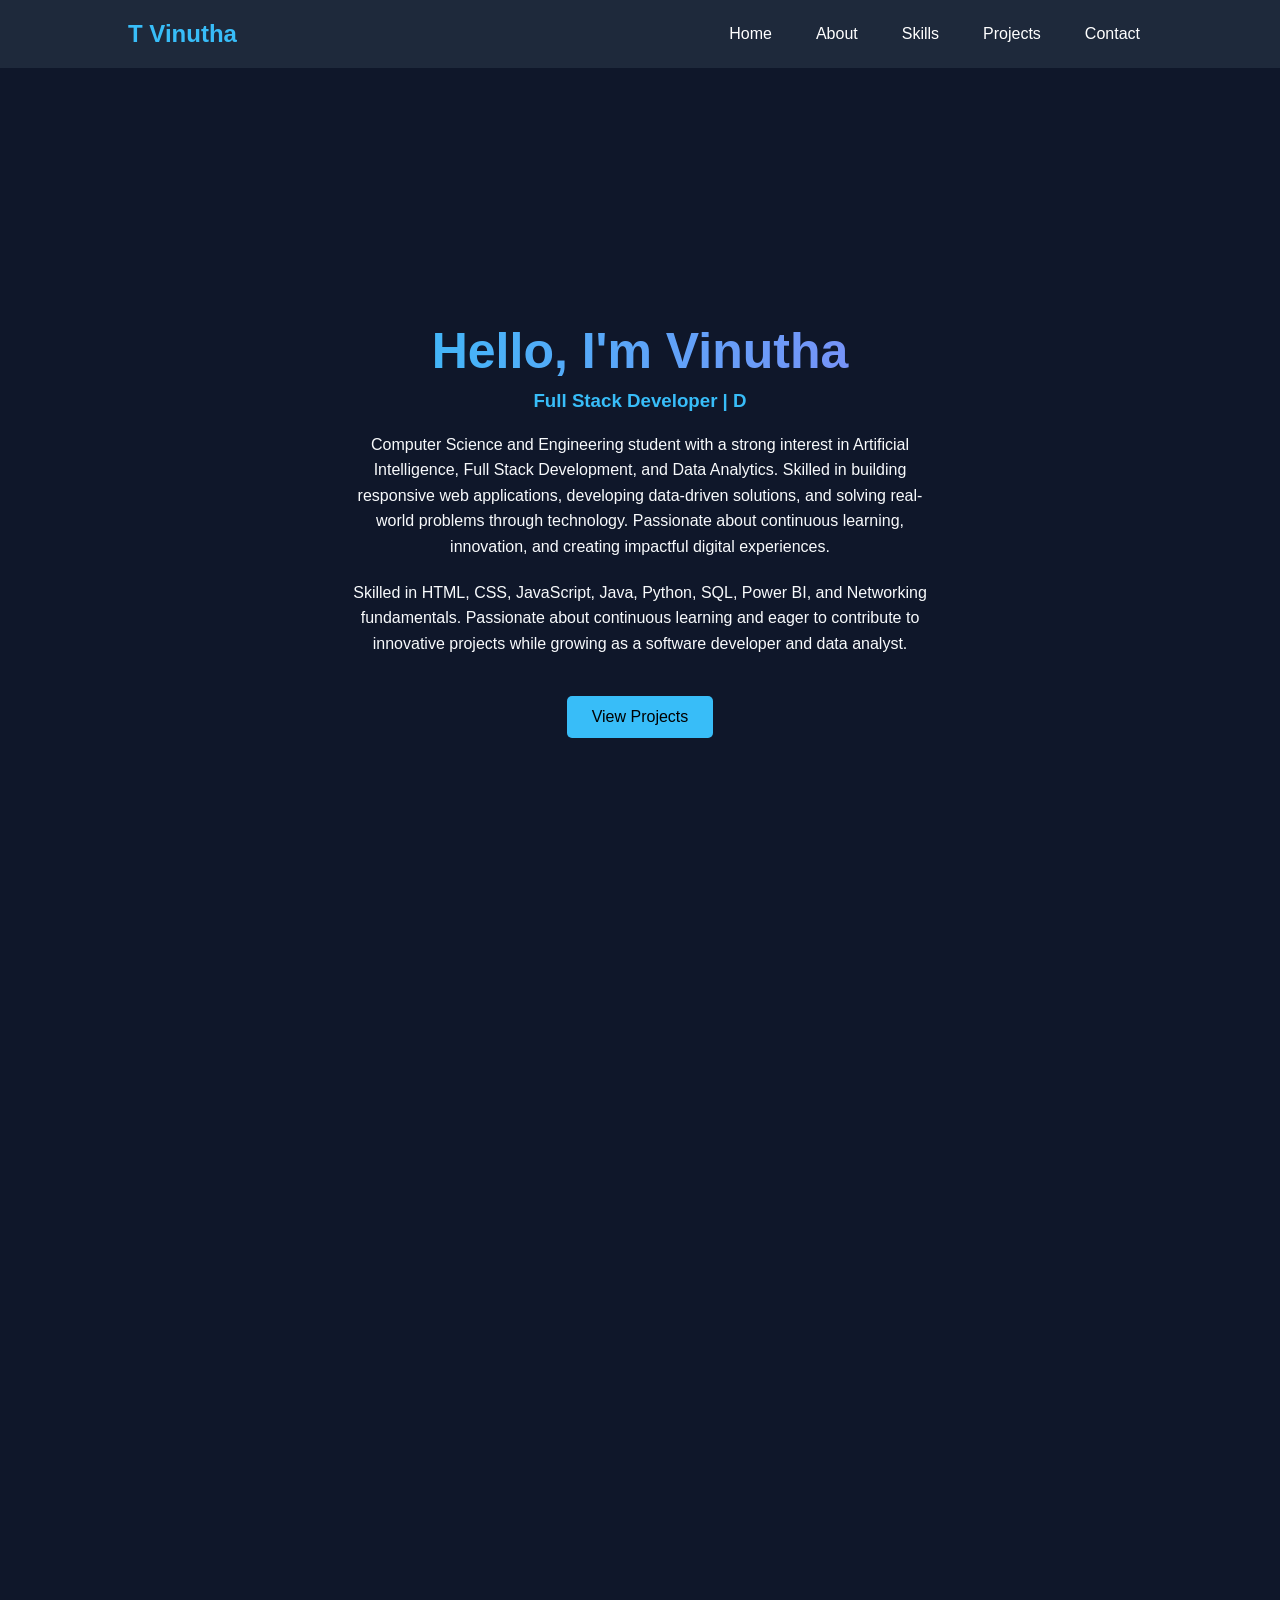
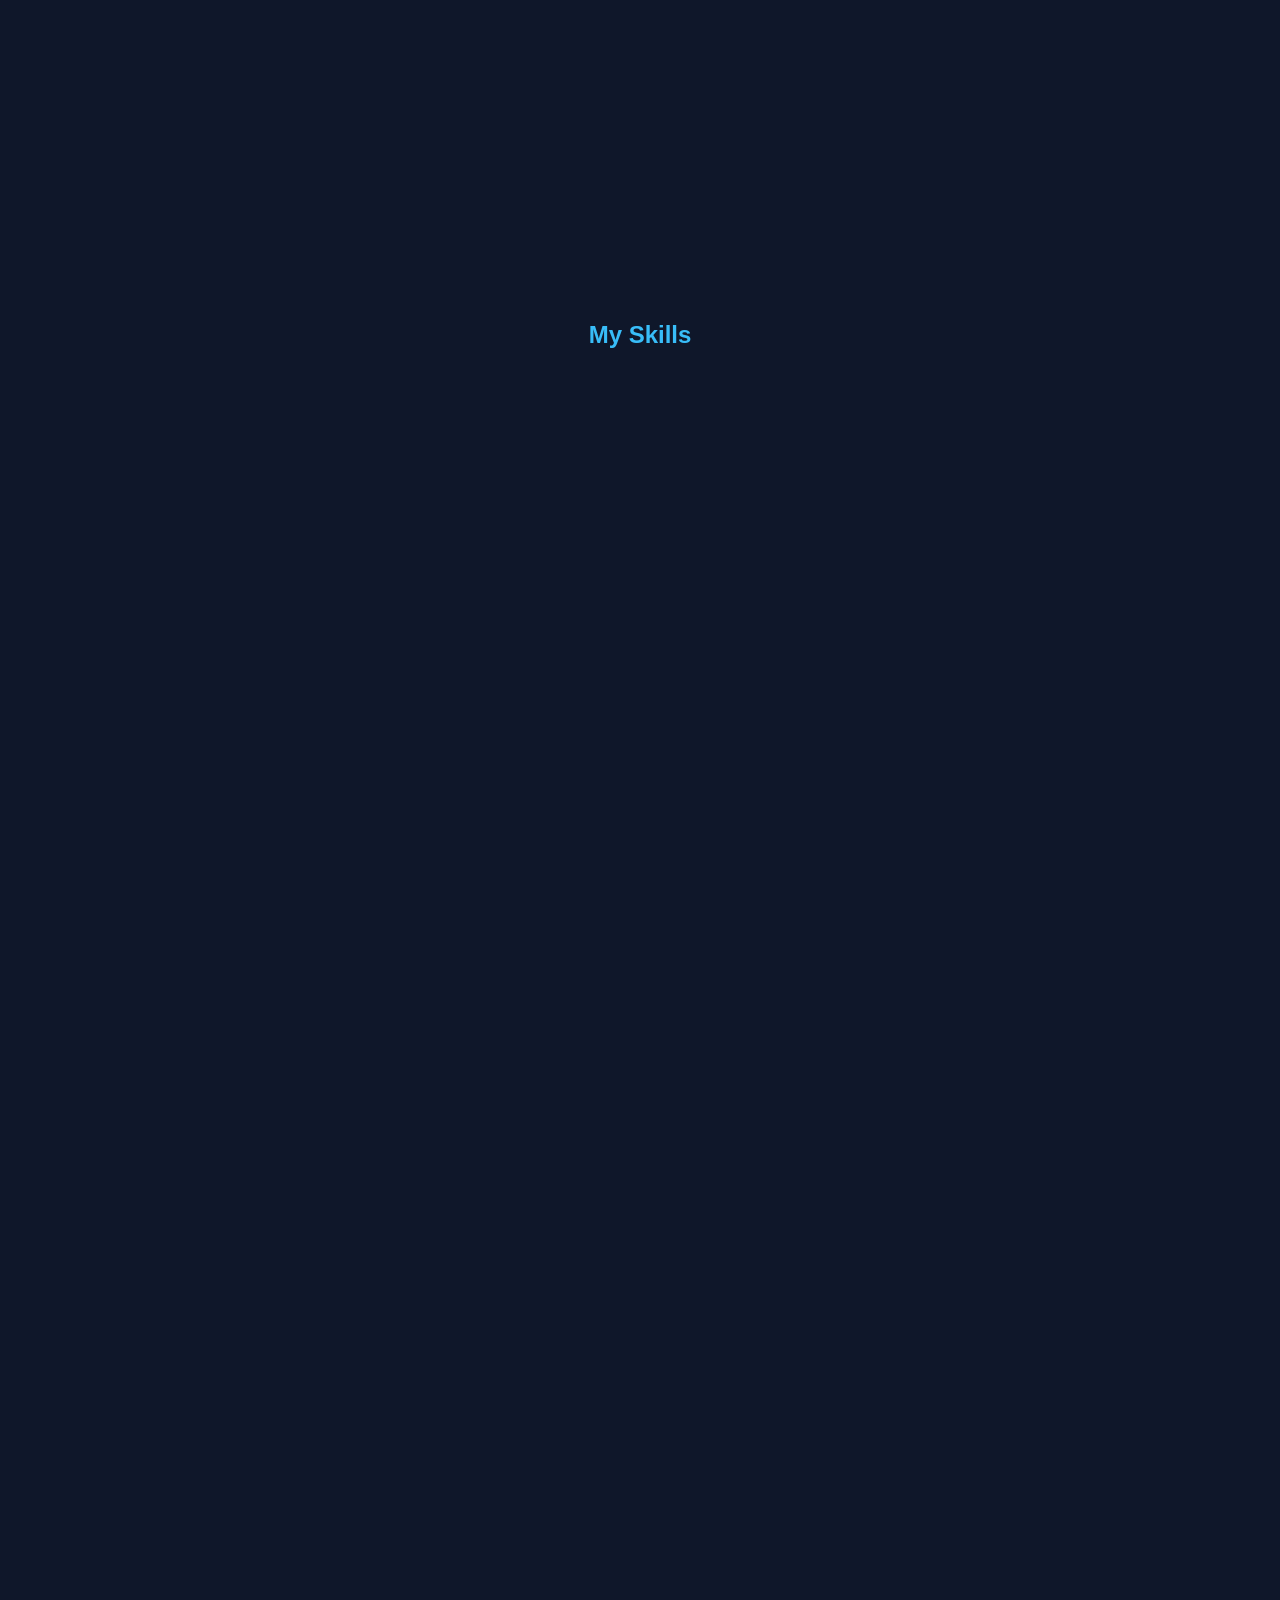
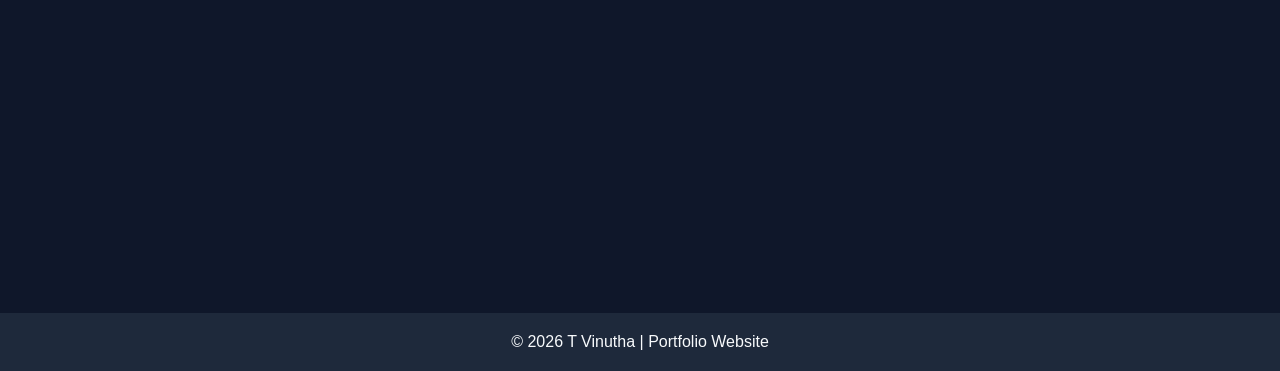
<file: index.html>
<!DOCTYPE html>
<html lang="en">
<head>
    <meta charset="UTF-8">
    <meta name="viewport" content="width=device-width, initial-scale=1.0">
    <title>T Vinutha | Portfolio</title>

    <link rel="stylesheet" href="style.css">
    <link rel="stylesheet"
href="https://cdnjs.cloudflare.com/ajax/libs/font-awesome/6.5.1/css/all.min.css">
<link rel="stylesheet"
href="https://unpkg.com/aos@2.3.4/dist/aos.css">
</head>
<body>

    <!-- Navbar -->
    <nav>
        <h2 class="logo">T Vinutha</h2>

        <ul class="nav-links">
            <li><a href="#home">Home</a></li>
            <li><a href="#about">About</a></li>
            <li><a href="#skills">Skills</a></li>
            <li><a href="#projects">Projects</a></li>
            <li><a href="#contact">Contact</a></li>
        </ul>
        
    </nav>

    <!-- Hero Section -->
    <section class="hero" id="home">

    <div class="hero-text hero-animation">

        <h1 class="gradient-text">
            Hello, I'm Vinutha
        </h1>

        <h3 id="typing-text"></h3>

        <p>
            Computer Science and Engineering student with a strong interest
            in Artificial Intelligence, Full Stack Development, and Data
            Analytics. Skilled in building responsive web applications,
            developing data-driven solutions, and solving real-world
            problems through technology. Passionate about continuous
            learning, innovation, and creating impactful digital
            experiences.
        </p>

        <p>
    Skilled in HTML, CSS, JavaScript, Java, Python, SQL, Power BI, and
    Networking fundamentals. Passionate about continuous learning and
    eager to contribute to innovative projects while growing as a software
    developer and data analyst.
        </p>

        <a href="#projects" class="resume-btn">
            View Projects
        </a>

    </div>

</section>

    <!-- About Section -->
<section id="about" class="about" data-aos="zoom-in-up">

    <h2>About Me</h2>

    <p>
        Hello! I'm Vinutha, a Computer Science and Engineering student with
        a strong passion for technology, software development, and data-driven
        decision making. I enjoy learning new technologies and applying them
        to solve practical problems through innovative solutions.
    </p>

    <p>
        My academic journey has provided me with a solid foundation in
        programming, data structures, databases, computer networks, and
        web development. I am particularly interested in Artificial
        Intelligence, Full Stack Development, and Data Analytics.
    </p>

    <p>
        I have worked on several projects including Predictive Analytics,
        Sales & Revenue Dashboards, Customer Segmentation Analysis,
        Data Cleaning & Automation, Cisco Networking Projects, and this
        Portfolio Website. These projects have strengthened my technical,
        analytical, and problem-solving skills.
    </p>

    <p>
        My technical skills include HTML, CSS, JavaScript, Java, C, Python,
        SQL, Power BI, GitHub, Networking, and Data Analytics. I am
        continuously improving my knowledge and exploring modern technologies
        to build efficient and user-friendly applications.
    </p>

    <p>
        My goal is to begin my career as a Software Developer or Data Analyst,
        contribute to impactful projects, and continue growing as a technology
        professional while creating solutions that make a positive difference.
    </p>
<div class="about-info">

<div class="info-card" data-aos="zoom-in" data-aos-delay="0">
    <h3>Education</h3>
    <p>B.Tech - Computer Science & Engineering</p>
</div>

<div class="info-card" data-aos="zoom-in" data-aos-delay="200">
    <h3>Interests</h3>
    <p>AI, Web Development, Data Analytics</p>
</div>

<div class="info-card" data-aos="zoom-in" data-aos-delay="400">
    <h3>Goal</h3>
    <p>Software Developer & Data Analyst</p>
</div>

</div>
</section>
<section id="skills" class="skills">

    <h2>My Skills</h2>

    <div class="skill-container">

        <div class="skill-card" data-aos="zoom-in" data-aos-delay="0">
            <i class="fa-brands fa-html5"></i><br>
            HTML
        </div>

        <div class="skill-card" data-aos="zoom-in" data-aos-delay="200">
            <i class="fa-brands fa-css3-alt"></i><br>
            CSS
        </div>

        <div class="skill-card" data-aos="zoom-in" data-aos-delay="400">
            <i class="fa-brands fa-js"></i><br>
            JavaScript
        </div>

        <div class="skill-card" data-aos="zoom-in" data-aos-delay="600">
            <i class="fa-solid fa-laptop-code"></i><br>
            Java
        </div>

        <div class="skill-card" data-aos="zoom-in" data-aos-delay="800">
            <i class="fa-solid fa-code"></i><br>
            C
        </div>

        <div class="skill-card" data-aos="zoom-in" data-aos-delay="1000">
            <i class="fa-brands fa-python"></i><br>
            Python
        </div>

    </div>

</section>
    <!-- Projects Section -->
    <section id="projects" class="projects" data-aos="zoom-in">

        <h2>My Projects</h2>

        <div class="project-container">

            <!-- Project 1 -->
            <div class="project-card" data-aos="zoom-in" data-aos-delay="0">
                <h3>Predictive Analytics Project</h3>

                <p>
                    Developed predictive models to analyze business data
                    and forecast outcomes using data analytics techniques.
                </p>

                <p>
                    <strong>Tech:</strong> Python, Pandas,
                    Scikit-Learn, Data Analytics
                </p>

                <a href="https://github.com/tvinutha/Predictive-Analytics-Project" class="project-btn">GitHub</a>

            </div>

            <!-- Project 2 -->
            <div class="project-card" data-aos="zoom-in" data-aos-delay="200">

                <h3>Cisco Networking Project</h3>

                <p>
                    Designed and configured network topologies using
                    Cisco Packet Tracer while implementing routing,
                    switching, and network security concepts.
                </p>

                <p>
                    <strong>Tech:</strong> Cisco Packet Tracer,
                    Networking
                </p>

                <a href="#" class="project-btn">GitHub</a>

            </div>

            <!-- Project 3 -->
            <div class="project-card" data-aos="zoom-in" data-aos-delay="400">

                <h3>Portfolio Website</h3>

                <p>
                    Personal portfolio website showcasing skills,
                    projects, achievements, and contact information.
                </p>

                <p>
                    <strong>Tech:</strong> HTML, CSS, JavaScript
                </p>

                <a href="https://github.com/tvinutha/portfolio-website" class="project-btn">GitHub</a>

            </div>

            <!-- Project 4 -->
            <div class="project-card" data-aos="zoom-in" data-aos-delay="600">
                <h3>Sales & Revenue Dashboard</h3>

                <p>
                    Created interactive dashboards to analyze sales
                    performance, revenue trends, and key business metrics.
                </p>

                <p>
                    <strong>Tech:</strong> Power BI, Excel,
                    Data Visualization
                </p>

                <a href="https://github.com/tvinutha/Sales-and-Revenue-Dashboard" class="project-btn">GitHub</a>

            </div>

            <!-- Project 5 -->
            <div class="project-card" data-aos="zoom-in" data-aos-delay="800">

                <h3>Customer Segmentation Analysis</h3>

                <p>
                    Performed customer segmentation using data analysis
                    techniques to identify customer groups and patterns.
                </p>

                <p>
                    <strong>Tech:</strong> Python, Pandas,
                    Data Analytics
                </p>

                <a href="https://github.com/tvinutha/Customer-Segmentation-Project" class="project-btn">GitHub</a>

            </div>

            <!-- Project 6 -->
            <div class="project-card" data-aos="zoom-in" data-aos-delay="1000">

                <h3>Data Cleaning & Automation</h3>

                <p>
                    Automated data cleaning processes to improve
                    data quality, reduce manual effort, and prepare
                    datasets for analysis.
                </p>

                <p>
                    <strong>Tech:</strong> Python, Excel, Pandas
                </p>

                <a href="https://github.com/tvinutha/DataCleaningProject" class="project-btn">GitHub</a>

            </div>

        </div>

    </section>
<!-- Contact Section -->

<section id="contact" class="contact" data-aos="zoom-in">

    <h2>Contact Me</h2>

    <p>Email: tvinutha086@gmail.com</p>

    <p>
    LinkedIn:
    <a href="https://www.linkedin.com/in/t-vinutha-840542293/"
       target="_blank">
       View Profile
    </a>
</p>

<p>
    GitHub:
    <a href="https://github.com/tvinutha"
       target="_blank">
       View Profile
    </a>
</p>
    <a href="resume/SRM RESUME VINU.pdf" download class="resume-btn">
    Download Resume
</a>

</section>
<footer>

    <p>© 2026 T Vinutha | Portfolio Website</p>

</footer>
    <script src="script.js"></script>
<script src="https://unpkg.com/aos@2.3.4/dist/aos.js"></script>

<script>
AOS.init({
    duration: 1000,
    once: false,
    mirror: true
});
</script>
<button id="topBtn" title="Go to top">
    ↑
</button>
</body>
</html>
</file>
<file: style.css>
html{
    scroll-behavior: smooth;
}
*{
    margin: 0;
    padding: 0;
    box-sizing: border-box;
}
section{
    padding: 100px 10%;
}

body{
    font-family: 'Segoe UI', sans-serif;
    background: #0f172a;
    color: #f8fafc;
}
/* Navbar */

nav{
    display: flex;
    justify-content: space-between;
    align-items: center;

    padding: 20px 10%;
    background-color: #1e293b;

    position: fixed;
    top: 0;
    left: 0;
    width: 100%;

    z-index: 1000;
}
body{
    padding-top: 80px;
}
.logo{
    color: #38bdf8;
}

.nav-links{
    display: flex;
    list-style: none;
    gap: 20px;
}

.nav-links a{
    text-decoration: none;
    color: white;
    transition: 0.3s;
    padding: 8px 12px;
    border-radius: 5px;
}

.nav-links a:hover{
    background-color: #38bdf8;
    color: black;
}

/* Hero Section */

.hero{
    min-height: 100vh;

    display: flex;
    justify-content: center;
    align-items: center;

    text-align: center;
    padding: 20px;
}
.hero-text{
    animation: heroFade 1.5s ease;
}

@keyframes heroFade{

    from{
        opacity: 0;
        transform: translateY(50px);
    }

    to{
        opacity: 1;
        transform: translateY(0);
    }

}
.hero-text h1{
    font-size: 50px;
    margin-bottom: 10px;
}

.hero-text h3{
    color: #38bdf8;
    margin-bottom: 20px;
}

.hero-text p{
    max-width: 600px;
    line-height: 1.6;
    margin-bottom: 20px;
}

button{
    padding: 12px 25px;
    border: none;
    background-color: #38bdf8;
    color: black;
    font-size: 16px;
    cursor: pointer;
    border-radius: 5px;
    transition: 0.3s;
}

button:hover{
    background-color: white;
}
.about{
    padding: 80px 10%;
    text-align: center;
}

.about h2{
    color: #38bdf8;
    margin-bottom: 20px;
}

.about p{
    max-width: 800px;
    margin: 15px auto;
    line-height: 1.8;
}
.about-list{
    max-width: 800px;
    margin: 20px auto;
    text-align: left;
    line-height: 1.8;
}

.about-list li{
    margin-bottom: 10px;
}
.about-info{
    display: flex;
    justify-content: center;
    flex-wrap: wrap;
    gap: 20px;
    margin-top: 40px;
}

.info-card{
    background-color: #1e293b;
    padding: 20px;
    width: 250px;
    border-radius: 10px;
    transition: 0.3s;
}

.info-card:hover{
    transform: translateY(-8px);
}

.info-card h3{
    color: #38bdf8;
    margin-bottom: 10px;
}
.skills{
    padding: 80px 10%;
    text-align: center;
}

.skills h2{
    color: #38bdf8;
    margin-bottom: 30px;
}

.skill-container{
    display: flex;
    justify-content: center;
    flex-wrap: wrap;
    gap: 20px;
}

.skill-card{
    background-color: #1e293b;
    padding: 20px;
    width: 150px;
    text-align: center;
    border-radius: 10px;
    transition: 0.3s;
}

.skill-card:hover{
    transform: translateY(-5px);
}
.skill-card{
    transition: all 0.3s ease;
}

.skill-card:hover{
    transform: scale(1.1);
}
/* Projects Section */

.projects{
    padding: 80px 10%;
    text-align: center;
}

.projects h2{
    color: #38bdf8;
    margin-bottom: 40px;
}

.project-container{
    display: flex;
    flex-wrap: wrap;
    justify-content: center;
    gap: 30px;
}

.project-card{
    background-color: #1e293b;
    width: 300px;
    padding: 25px;
    border-radius: 12px;
    transition: 0.3s;
    box-shadow: 0 4px 15px rgba(0,0,0,0.3);
}

.project-card:hover{
    transform: translateY(-12px) scale(1.05);
}
.project-card h3{
    color: #38bdf8;
    margin-bottom: 15px;
}

.project-card p{
    margin-bottom: 15px;
    line-height: 1.6;
}

.project-btn{
    display: inline-block;
    padding: 10px 20px;
    background-color: #38bdf8;
    color: black;
    text-decoration: none;
    border-radius: 5px;
    transition: 0.3s;
}

.project-btn:hover{
    background-color: white;
}
/* Contact Section */

.contact{
    padding: 80px 10%;
    text-align: center;
}

.contact h2{
    color: #38bdf8;
    margin-bottom: 25px;
}

.contact p{
    margin: 15px 0;
}
.contact a{
    color: #38bdf8;
    text-decoration: none;
    font-weight: bold;
}
.contact p a{
    color: #38bdf8;
    text-decoration: none;
    font-weight: bold;
}

.contact p a:hover{
    color: rgb(255, 254, 254);
}
.contact a:hover{
    color: white;
    text-decoration: underline;
}
.resume-btn{
    color: black !important;
}
.resume-btn{
    display: inline-block;
    margin-top: 20px;
    padding: 12px 25px;
    background-color: #38bdf8;
    color: black;
    text-decoration: none;
    border-radius: 5px;
    transition: 0.3s;
}

.resume-btn:hover{
    background-color: white;
}
.resume-btn:hover{
    transform: scale(1.05);
}
/* Footer */

footer{
    background-color: #1e293b;
    text-align: center;
    padding: 20px;
    margin-top: 50px;
}
.skill-card i{
    font-size: 40px;
    color: #38bdf8;
    margin-bottom: 10px;
}
/* Mobile Responsive Design */

@media (max-width: 768px){

    nav{
        flex-direction: column;
        gap: 15px;
    }

    .nav-links{
        flex-wrap: wrap;
        justify-content: center;
    }

    .hero-text h1{
        font-size: 35px;
    }

    .hero-text h3{
        font-size: 20px;
    }

    .project-card{
        width: 100%;
        max-width: 350px;
    }

    .skill-card{
        width: 140px;
        text-align: center;
    }

}
.profile-pic{
    width: 180px;
    height: 180px;
    border-radius: 50%;
    object-fit: cover;
    margin-bottom: 20px;
    border: 4px solid #38bdf8;
}
/* Animated Name */

.gradient-text{
    background: linear-gradient(
        90deg,
        #38bdf8,
        #818cf8,
        #38bdf8
    );

    background-size: 200% auto;

    -webkit-background-clip: text;
    -webkit-text-fill-color: transparent;

    animation: shine 3s linear infinite;
}

@keyframes shine{
    to{
        background-position: 200% center;
    }
}

/* Hero Animation */

.hero-animation{
    animation: heroSlideUp 1.5s ease;
}

@keyframes heroSlideUp{

    from{
        opacity: 0;
        transform: translateY(60px);
    }

    to{
        opacity: 1;
        transform: translateY(0);
    }

}
#home,
#about,
#skills,
#projects,
#contact{
    scroll-margin-top: 100px;
}
#topBtn{
    position: fixed;
    bottom: 20px;
    right: 20px;

    background: #38bdf8;
    color: black;

    border: none;
    border-radius: 50%;

    width: 50px;
    height: 50px;

    cursor: pointer;

    display: none;

    font-size: 20px;

    z-index: 999;
}

#topBtn:hover{
    background: white;
}
</file>
